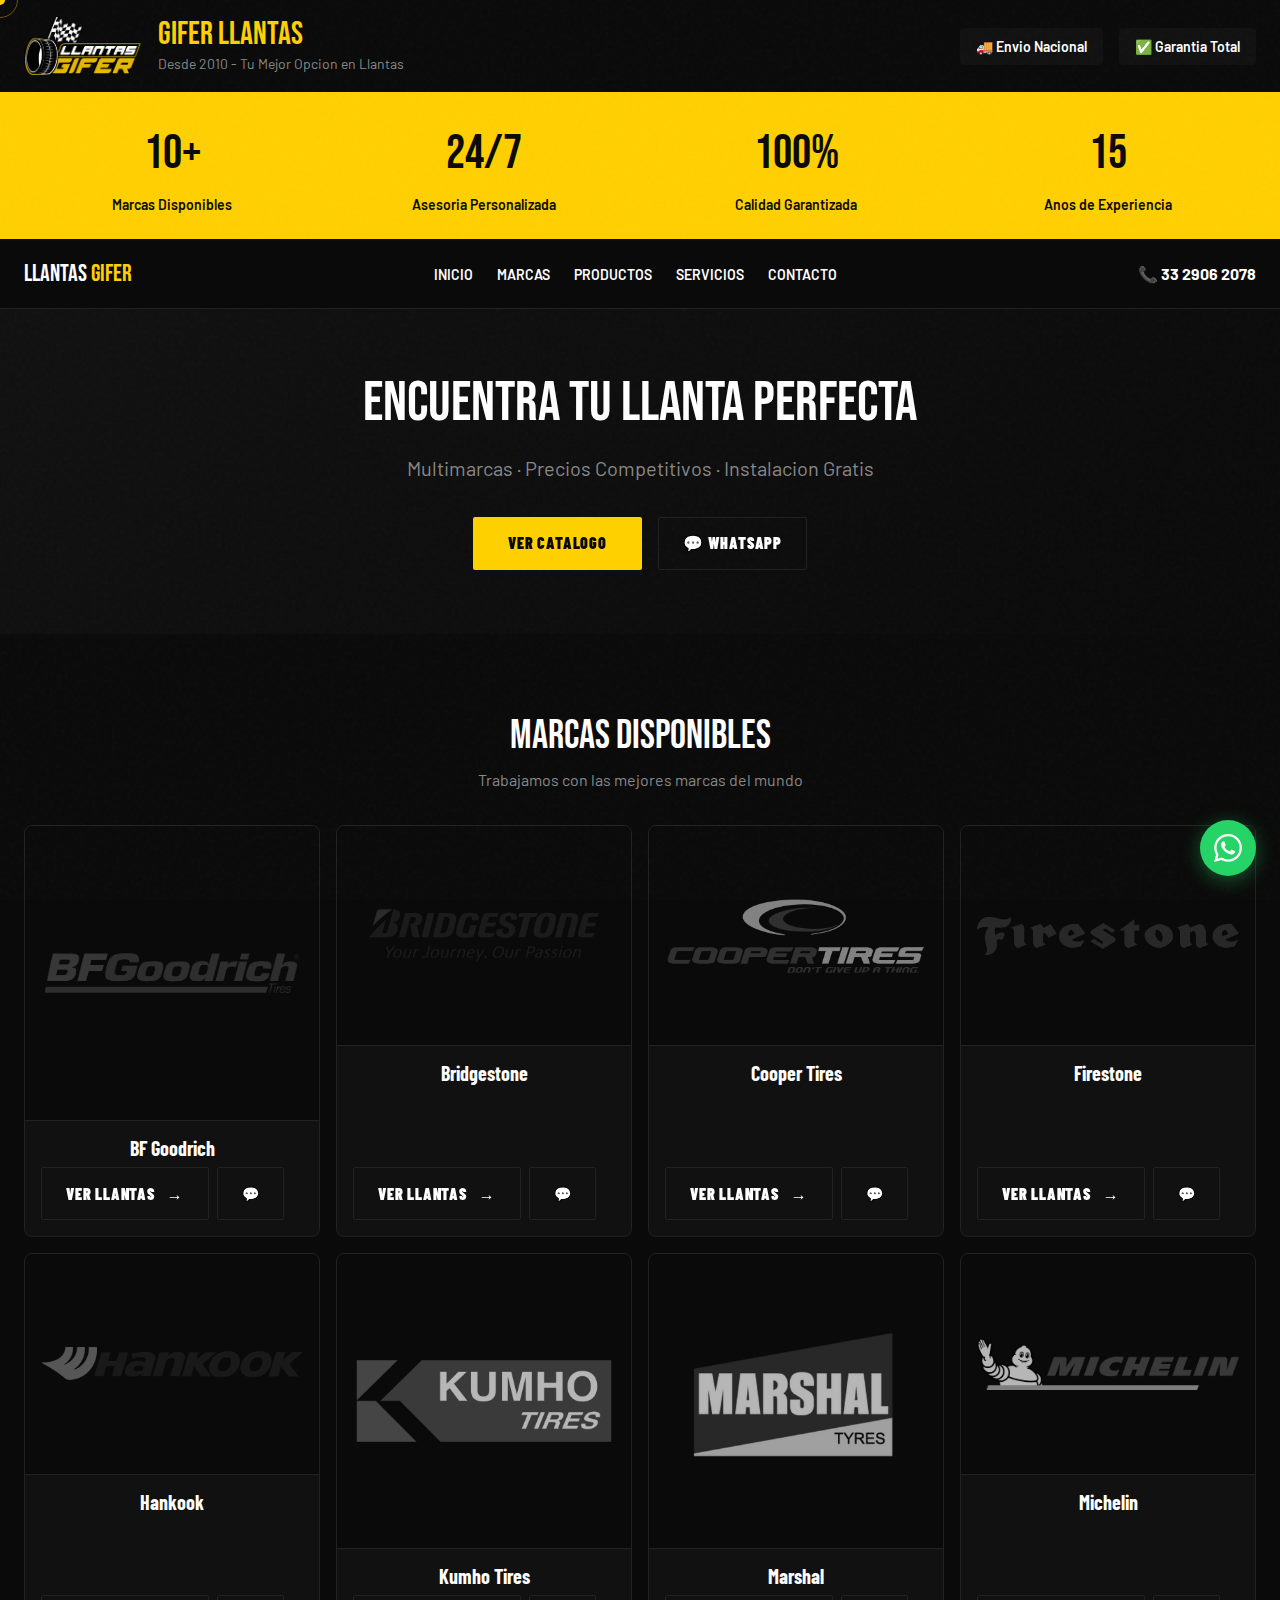
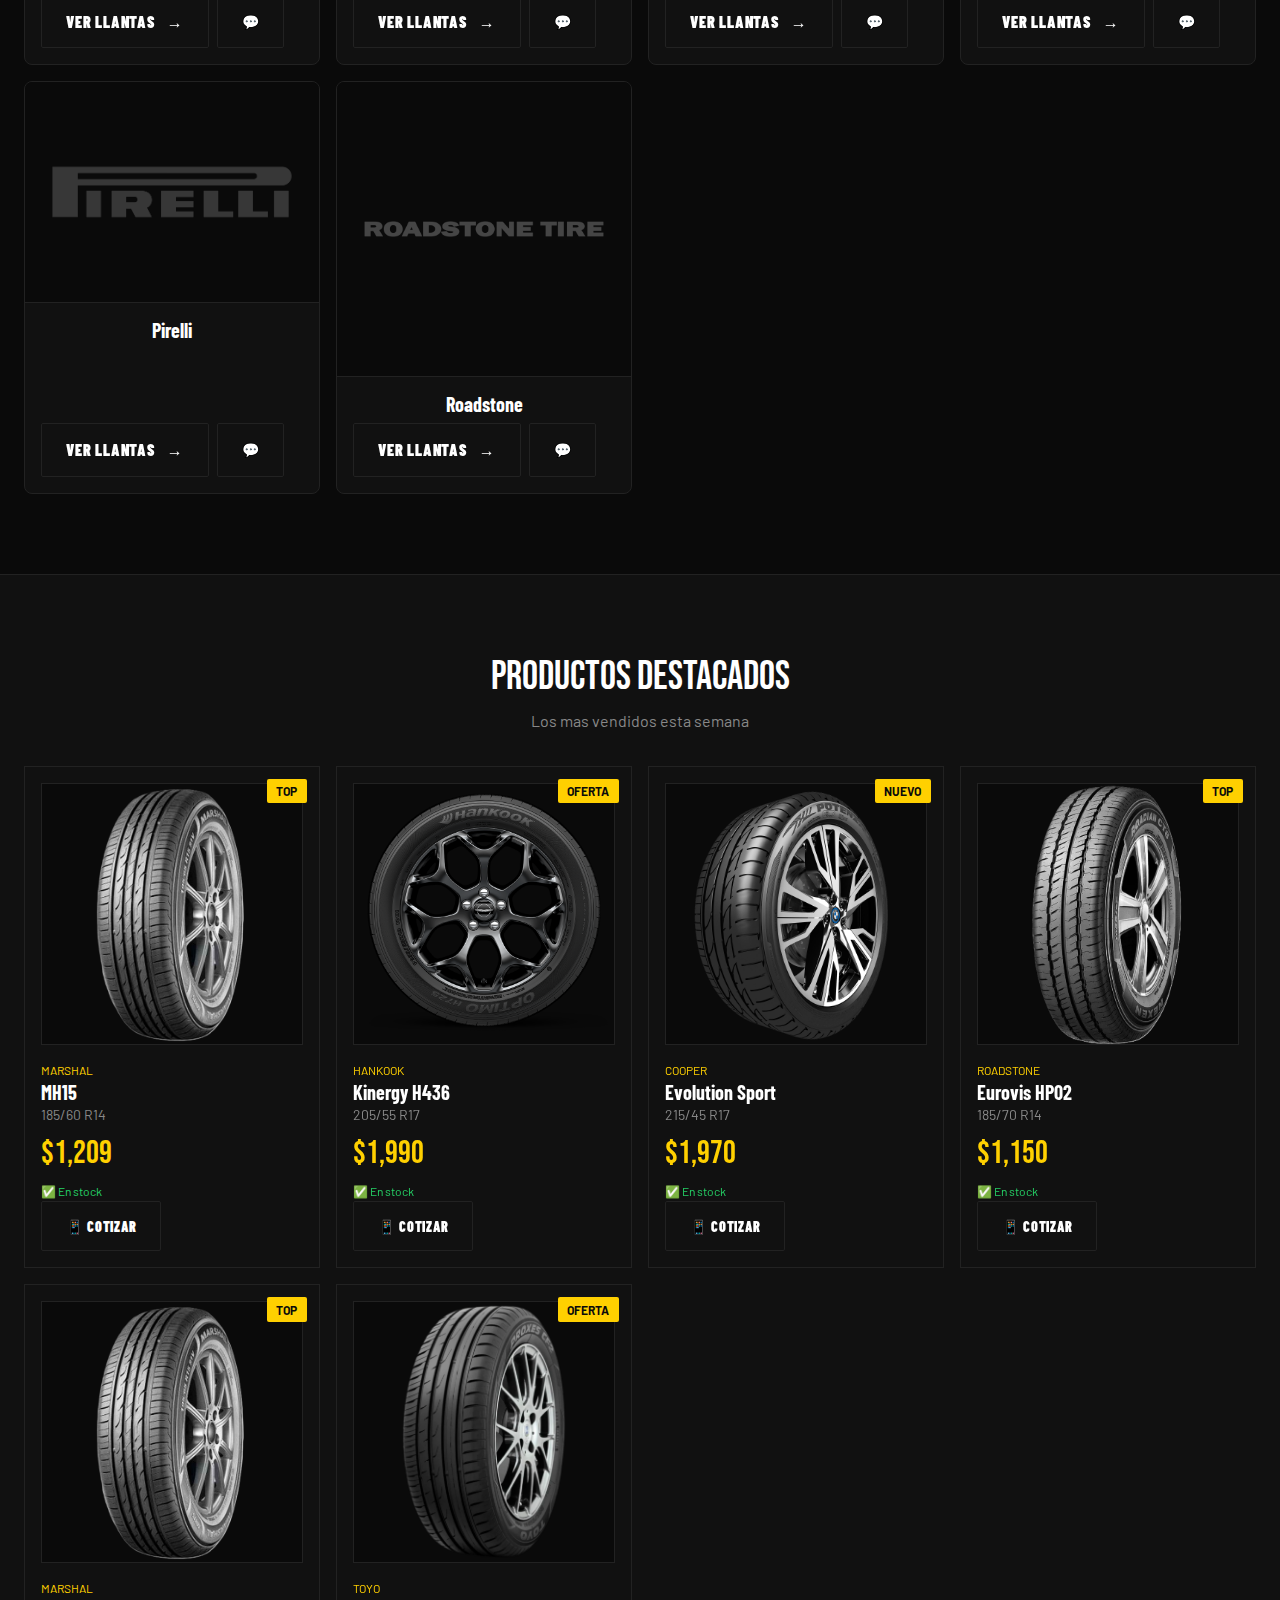
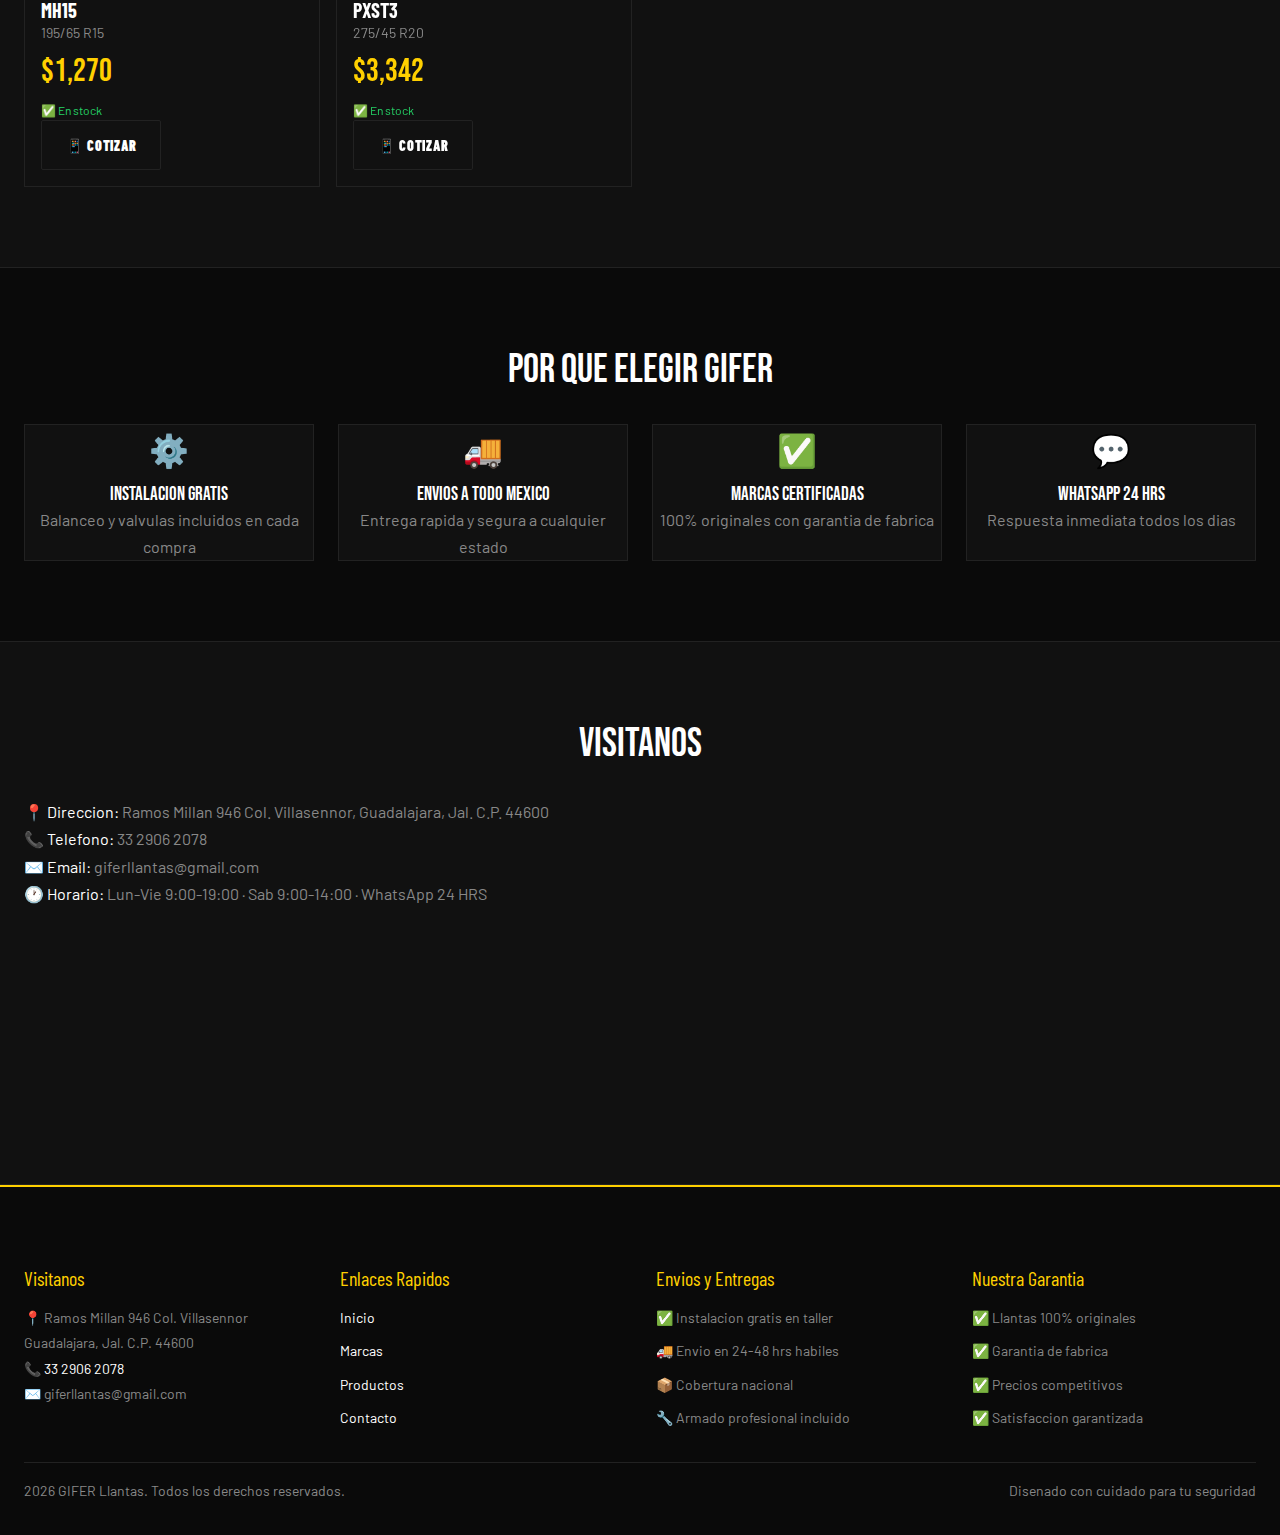
<file: index.html>
<!DOCTYPE html>
<html lang="es-MX">
<head>
  <meta charset="UTF-8">
  <meta name="viewport" content="width=device-width, initial-scale=1.0">
  <meta name="description" content="GIFER Llantas Guadalajara - Multimarcas con instalación GRATIS">
  <title>GIFER Llantas | Guadalajara</title>
  <link rel="icon" type="image/x-icon" href="assets/img/icons/favicon.ico">
  <link rel="stylesheet" href="assets/css/variables.css">
  <link rel="stylesheet" href="assets/css/reset.css">
  <link rel="stylesheet" href="assets/css/main.css">
  <link rel="stylesheet" href="assets/css/components.css">
  <link rel="stylesheet" href="assets/css/pages.css">
  <link rel="stylesheet" href="assets/css/responsive.css">
  <link rel="stylesheet" href="assets/css/animations.css">
</head>
<body>

  <div class="cursor"></div>
  <div class="cursor-ring"></div>

  <header class="site-header">
    <div class="container header-inner">
      <div class="header-brand">
        <img src="assets/img/icons/logo-gifer.png" alt="GIFER Llantas" class="header-logo">
        <div class="header-tagline">
          <h1>GIFER LLANTAS</h1>
          <p>Desde 2010 - Tu Mejor Opcion en Llantas</p>
        </div>
      </div>
      <div class="header-badges">
        <span class="badge-header">🚚 Envio Nacional</span>
        <span class="badge-header">✅ Garantia Total</span>
      </div>
    </div>
  </header>

  <section class="stats-section">
    <div class="container">
      <div class="stats-grid">
        <div class="stat-item">
          <strong class="stat-number">10+</strong>
          <span class="stat-label">Marcas Disponibles</span>
        </div>
        <div class="stat-item">
          <strong class="stat-number">24/7</strong>
          <span class="stat-label">Asesoria Personalizada</span>
        </div>
        <div class="stat-item">
          <strong class="stat-number">100%</strong>
          <span class="stat-label">Calidad Garantizada</span>
        </div>
        <div class="stat-item">
          <strong class="stat-number">15</strong>
          <span class="stat-label">Anos de Experiencia</span>
        </div>
      </div>
    </div>
  </section>

  <nav class="navbar">
    <div class="container nav-container">
      <a href="#" class="nav-logo-link">
        <span class="nav-logo-txt">LLANTAS <em>GIFER</em></span>
      </a>
      <ul class="nav-links">
        <li><a href="#inicio"    class="nav-link">Inicio</a></li>
        <li><a href="#marcas"    class="nav-link">Marcas</a></li>
        <li><a href="#productos" class="nav-link">Productos</a></li>
        <li><a href="#servicios" class="nav-link">Servicios</a></li>
        <li><a href="#contacto"  class="nav-link">Contacto</a></li>
      </ul>
      <a href="tel:+523329062078" class="nav-tel">📞 33 2906 2078</a>
    </div>
  </nav>

  <section class="hero-section" id="inicio">
    <div class="container">
      <div class="hero-content">
        <h2 class="hero-title">Encuentra tu Llanta Perfecta</h2>
        <p class="hero-subtitle">Multimarcas · Precios Competitivos · Instalacion Gratis</p>
        <div class="hero-actions">
          <a href="#productos" class="btn btn--primary"><span>Ver Catalogo</span></a>
          <a href="https://wa.me/523329062078?text=Hola%20GIFER!%20Necesito%20informacion"
             class="btn btn--ghost" target="_blank" rel="noopener"><span>💬 WhatsApp</span></a>
        </div>
      </div>
    </div>
  </section>

  <section class="categoria-section" id="marcas">
    <div class="container">
      <div class="categoria-header">
        <h2 class="categoria-title">Marcas Disponibles</h2>
        <p class="categoria-sub">Trabajamos con las mejores marcas del mundo</p>
      </div>
      <div class="productos-grid" id="marcas-grid">
        <div class="loading-placeholder">Cargando marcas...</div>
      </div>
    </div>
  </section>

  <section class="categoria-section section--dark" id="productos">
    <div class="container">
      <div class="categoria-header">
        <h2 class="categoria-title">Productos Destacados</h2>
        <p class="categoria-sub">Los mas vendidos esta semana</p>
      </div>
      <div class="productos-grid" id="productos-grid">
        <div class="loading-placeholder">Cargando productos...</div>
      </div>
    </div>
  </section>

  <section class="categoria-section" id="servicios">
    <div class="container">
      <div class="categoria-header">
        <h2 class="categoria-title">Por que elegir GIFER</h2>
      </div>
      <div class="servicios-grid">
        <div class="servicio-card">
          <div class="servicio-icon">⚙️</div>
          <h3>Instalacion Gratis</h3>
          <p>Balanceo y valvulas incluidos en cada compra</p>
        </div>
        <div class="servicio-card">
          <div class="servicio-icon">🚚</div>
          <h3>Envios a Todo Mexico</h3>
          <p>Entrega rapida y segura a cualquier estado</p>
        </div>
        <div class="servicio-card">
          <div class="servicio-icon">✅</div>
          <h3>Marcas Certificadas</h3>
          <p>100% originales con garantia de fabrica</p>
        </div>
        <div class="servicio-card">
          <div class="servicio-icon">💬</div>
          <h3>WhatsApp 24 HRS</h3>
          <p>Respuesta inmediata todos los dias</p>
        </div>
      </div>
    </div>
  </section>

  <section class="categoria-section section--dark" id="contacto">
    <div class="container">
      <div class="categoria-header">
        <h2 class="categoria-title">Visitanos</h2>
      </div>
      <div class="contacto-grid">
        <div class="contacto-info">
          <p><strong>📍 Direccion:</strong> Ramos Millan 946 Col. Villasennor, Guadalajara, Jal. C.P. 44600</p>
          <p><strong>📞 Telefono:</strong> <a href="tel:+523329062078">33 2906 2078</a></p>
          <p><strong>✉️ Email:</strong> giferllantas@gmail.com</p>
          <p><strong>🕐 Horario:</strong> Lun-Vie 9:00-19:00 · Sab 9:00-14:00 · WhatsApp 24 HRS</p>
        </div>
        <div class="contacto-mapa">
          <iframe
            src="https://www.google.com/maps/embed?pb=!1m18!1m12!1m3!1d3733.5!2d-103.3!3d20.6!2m3!1f0!2f0!3f0!3m2!1i1024!2i768!4f13.1!3m3!1m2!1s0x0%3A0x0!2zMjDCsDM2JzAwLjAiTiAxMDPCsDE4JzAwLjAiVw!5e0!3m2!1ses!2smx!4v1234567890"
            width="100%" height="300" style="border:0;" allowfullscreen loading="lazy">
          </iframe>
        </div>
      </div>
    </div>
  </section>

  <footer class="site-footer">
    <div class="container">
      <div class="footer-grid">
        <div class="footer-col">
          <h3>Visitanos</h3>
          <p>📍 Ramos Millan 946 Col. Villasennor<br>Guadalajara, Jal. C.P. 44600</p>
          <p>📞 <a href="tel:+523329062078">33 2906 2078</a></p>
          <p>✉️ giferllantas@gmail.com</p>
        </div>
        <div class="footer-col">
          <h3>Enlaces Rapidos</h3>
          <ul>
            <li><a href="#inicio">Inicio</a></li>
            <li><a href="#marcas">Marcas</a></li>
            <li><a href="#productos">Productos</a></li>
            <li><a href="#contacto">Contacto</a></li>
          </ul>
        </div>
        <div class="footer-col">
          <h3>Envios y Entregas</h3>
          <ul>
            <li>✅ Instalacion gratis en taller</li>
            <li>🚚 Envio en 24-48 hrs habiles</li>
            <li>📦 Cobertura nacional</li>
            <li>🔧 Armado profesional incluido</li>
          </ul>
        </div>
        <div class="footer-col">
          <h3>Nuestra Garantia</h3>
          <ul>
            <li>✅ Llantas 100% originales</li>
            <li>✅ Garantia de fabrica</li>
            <li>✅ Precios competitivos</li>
            <li>✅ Satisfaccion garantizada</li>
          </ul>
        </div>
      </div>
      <div class="footer-bottom">
        <p>2026 GIFER Llantas. Todos los derechos reservados.</p>
        <p>Disenado con cuidado para tu seguridad</p>
      </div>
    </div>
  </footer>

  <a href="https://wa.me/523329062078?text=Hola%20GIFER!%20Necesito%20informacion%20sobre%20llantas"
     class="wa-float" target="_blank" rel="noopener noreferrer" aria-label="Contactar por WhatsApp">
    <svg viewBox="0 0 24 24" xmlns="http://www.w3.org/2000/svg">
      <path fill="currentColor" d="M17.472 14.382c-.297-.149-1.758-.867-2.03-.967-.273-.099-.471-.148-.67.15-.197.297-.767.966-.94 1.164-.173.199-.347.223-.644.075-.297-.15-1.255-.463-2.39-1.475-.883-.788-1.48-1.761-1.653-2.059-.173-.297-.018-.458.13-.606.134-.133.298-.347.446-.52.149-.174.198-.298.298-.497.099-.198.05-.371-.025-.52-.075-.149-.669-1.612-.916-2.207-.242-.579-.487-.5-.669-.51-.173-.008-.371-.01-.57-.01-.198 0-.52.074-.792.372-.272.297-1.04 1.016-1.04 2.479 0 1.462 1.065 2.875 1.213 3.074.149.198 2.096 3.2 5.077 4.487.709.306 1.262.489 1.694.625.712.227 1.36.195 1.871.118.571-.085 1.758-.719 2.006-1.413.248-.694.248-1.289.173-1.413-.074-.124-.272-.198-.57-.347m-5.421 7.403h-.004a9.87 9.87 0 01-5.031-1.378l-.361-.214-3.741.982.998-3.648-.235-.374a9.86 9.86 0 01-1.51-5.26c.001-5.45 4.436-9.884 9.888-9.884 2.64 0 5.122 1.03 6.988 2.898a9.825 9.825 0 012.893 6.994c-.003 5.45-4.437 9.884-9.885 9.884m8.413-18.297A11.815 11.815 0 0012.05 0C5.495 0 .16 5.335.157 11.892c0 2.096.547 4.142 1.588 5.945L.057 24l6.305-1.654a11.882 11.882 0 005.683 1.448h.005c6.554 0 11.89-5.335 11.893-11.893a11.821 11.821 0 00-3.48-8.413Z"/>
    </svg>
  </a>

  <script>
    var WA = '523329062078';

    var MARCAS = [
      { id: "michelin",    nombre: "Michelin",    img: "assets/img/marcas/michelline.png",  tier: "PREMIUM" },
      { id: "bridgestone", nombre: "Bridgestone", img: "assets/img/marcas/bridgestone.png", tier: "PREMIUM" },
      { id: "pirelli",     nombre: "Pirelli",     img: "assets/img/marcas/pirelli.png",     tier: "PREMIUM" },
      { id: "hankook",     nombre: "Hankook",     img: "assets/img/marcas/hankook.png",     tier: "MID"     },
      { id: "firestone",   nombre: "Firestone",   img: "assets/img/marcas/firestone.png",   tier: "MID"     },
      { id: "marshall",    nombre: "Marshal",     img: "assets/img/marcas/marshal.png",     tier: "VALOR"   },
      { id: "cooper",      nombre: "Cooper",      img: "assets/img/marcas/coopertires.png", tier: "MID"     },
      { id: "roadstone",   nombre: "Roadstone",   img: "assets/img/marcas/roadstone.png",   tier: "VALOR"   },
      { id: "kumho",       nombre: "Kumho",       img: "assets/img/marcas/kumhotires.png",  tier: "MID"     },
      { id: "bf",          nombre: "BF Goodrich", img: "assets/img/marcas/bf.png",          tier: "PREMIUM" }
    ];

    var PRODUCTOS = [
      { id: "p1", marca: "Marshal",   modelo: "MH15",           medida: "185/60 R14", precio: 1209, stock: true, img: "assets/img/productos/marshal.png",   badge: "TOP"    },
      { id: "p2", marca: "Hankook",   modelo: "Kinergy H436",   medida: "205/55 R17", precio: 1990, stock: true, img: "assets/img/productos/hankook.png",   badge: "OFERTA" },
      { id: "p3", marca: "Cooper",    modelo: "Evolution Sport", medida: "215/45 R17", precio: 1970, stock: true, img: "assets/img/productos/cooper.png",    badge: "NUEVO"  },
      { id: "p4", marca: "Roadstone", modelo: "Eurovis HP02",   medida: "185/70 R14", precio: 1150, stock: true, img: "assets/img/productos/roadstone.png", badge: "TOP"    },
      { id: "p5", marca: "Marshal",   modelo: "MH15",           medida: "195/65 R15", precio: 1270, stock: true, img: "assets/img/productos/marshal.png",   badge: "TOP"    },
      { id: "p6", marca: "Toyo",      modelo: "PXST3",          medida: "275/45 R20", precio: 3342, stock: true, img: "assets/img/productos/toyo.png",      badge: "OFERTA" }
    ];

    function renderMarcas() {
      var grid = document.getElementById('marcas-grid');
      if (!grid) return;
      var html = '';
      for (var i = 0; i < MARCAS.length; i++) {
        var m = MARCAS[i];
        html += '<div class="producto-card">'
          + '<div class="producto-imagen">'
          + '<img src="' + m.img + '" alt="' + m.nombre + '" loading="lazy" onerror="this.style.display=\'none\'">'
          + '</div>'
          + '<div class="producto-info">'
          + '<span class="producto-marca">' + m.nombre + '</span>'
          + '<p class="producto-stock disponible">' + m.tier + '</p>'
          + '<a href="https://wa.me/' + WA + '?text=Hola%20GIFER!%20Me%20interesa%20' + encodeURIComponent(m.nombre) + '" class="btn btn--wa" target="_blank" rel="noopener">📱 Cotizar</a>'
          + '</div>'
          + '</div>';
      }
      grid.innerHTML = html;
    }

    function renderProductos() {
      var grid = document.getElementById('productos-grid');
      if (!grid) return;
      var html = '';
      for (var i = 0; i < PRODUCTOS.length; i++) {
        var p = PRODUCTOS[i];
        html += '<div class="producto-card">'
          + '<div class="producto-imagen">'
          + '<img src="' + p.img + '" alt="' + p.marca + ' ' + p.modelo + '" loading="lazy" onerror="this.style.display=\'none\'">'
          + '<span class="producto-etiqueta">' + p.badge + '</span>'
          + '</div>'
          + '<div class="producto-info">'
          + '<span class="producto-marca">' + p.marca + '</span>'
          + '<h3 class="producto-modelo">' + p.modelo + '</h3>'
          + '<p class="producto-medida">' + p.medida + '</p>'
          + '<p class="producto-precio">$' + p.precio.toLocaleString('es-MX') + '</p>'
          + '<p class="producto-stock disponible">✅ En stock</p>'
          + '<a href="https://wa.me/' + WA + '?text=Hola%20GIFER!%20Me%20interesa%20' + encodeURIComponent(p.marca + ' ' + p.modelo) + '" class="btn btn--wa" target="_blank" rel="noopener">📱 Cotizar</a>'
          + '</div>'
          + '</div>';
      }
      grid.innerHTML = html;
    }

    document.addEventListener('DOMContentLoaded', function() {
      renderMarcas();
      renderProductos();
    });
  </script>

  <script src="assets/js/nav.js"></script>
  <script src="assets/js/animations.js"></script>
  <script src="assets/js/carrito.js"></script>
  <script src="assets/js/main.js"></script>

</body>
</html>
</file>
<file: assets/css/variables.css>
/* ============================================================
   variables.css — Design Tokens
   Llantas Gifer | OSTP: Fernando Guzmán
   ============================================================ */

:root {
  /* Colores */
  --color-black: #0a0a0a;
  --color-dark: #111111;
  --color-white: #ffffff;
  --color-yellow: #ffd000;
  --color-green: #25D366;
  --color-gray: #888888;
  --color-border: #222222;
  --color-border-light: #333333;
  --color-error: #ff4444;

  /* Tipografía */
  --font-display: 'Bebas Neue', sans-serif;
  --font-body: 'Barlow', sans-serif;
  --font-condensed: 'Barlow Condensed', sans-serif;

  /* Tamaños de fuente */
  --font-size-xxs: 0.625rem;
  --font-size-xs: 0.75rem;
  --font-size-sm: 0.875rem;
  --font-size-base: 1rem;
  --font-size-lg: 1.25rem;
  --font-size-xl: 2rem;
  --font-size-2xl: 3rem;
  --font-size-hero: 3.5rem;
  --font-size-section: 2.5rem;

  /* Espaciado */
  --space-1: 0.25rem;
  --space-2: 0.5rem;
  --space-3: 0.75rem;
  --space-4: 1rem;
  --space-6: 1.5rem;
  --space-8: 2rem;
  --space-12: 3rem;
  --space-16: 4rem;
  --space-section: 5rem;

  /* Layout */
  --padding-x: 1.5rem;
  --max-width: 1280px;
  --max-width-text: 60ch;
  --nav-height: 70px;

  /* Line-height */
  --line-height-tight: 1.1;
  --line-height-normal: 1.5;
  --line-height-relaxed: 1.7;

  /* Transiciones */
  --ease-fast: 0.15s;
  --ease-normal: 0.3s;
  --ease-reveal: 0.6s;

  /* Border radius */
  --radius-sm: 2px;
  --radius-md: 4px;
  --radius-lg: 8px;
  --radius-full: 9999px;

  /* Z-index */
  --z-base: 0;
  --z-above: 10;
  --z-modal: 100;
  --z-overlay: 1000;
  --z-cursor: 9999;
  --z-cursor-dot: 10000;
  --z-float: 999;

  /* Sombras */
  --shadow-sm: 0 2px 8px rgba(0,0,0,0.3);
  --shadow-md: 0 4px 16px rgba(0,0,0,0.4);
  --shadow-wa: 0 4px 20px rgba(37, 211, 102, 0.4);
  --shadow-wa-hover: 0 8px 30px rgba(37, 211, 102, 0.6);
}
</file>
<file: assets/css/components.css>
/* ============================================================
   components.css — Componentes UI
   Llantas Gifer | OSTP: Fernando Guzmán
   ============================================================ */

/* ── NAVBAR ───────────────────────────────────────────────── */
.navbar {
  position: sticky;
  top: 0;
  z-index: var(--z-modal);
  background: var(--color-black);
  border-bottom: 1px solid var(--color-border);
  height: var(--nav-height);
  display: flex;
  align-items: center;
}

.nav-container {
  display: flex;
  justify-content: space-between;
  align-items: center;
  width: 100%;
}

.nav-logo-link {
  display: flex;
  align-items: center;
  gap: var(--space-3);
}

.nav-logo {
  height: 40px;
  width: auto;
}

.nav-logo-txt {
  font-family: var(--font-display);
  font-size: 1.5rem;
  color: var(--color-white);
}

.nav-logo-txt em {
  color: var(--color-yellow);
  font-style: normal;
}

.nav-links {
  display: flex;
  gap: var(--space-6);
}

.nav-link {
  font-size: var(--font-size-sm);
  text-transform: uppercase;
  font-weight: 600;
  transition: color var(--ease-fast);
}

.nav-link:hover {
  color: var(--color-yellow);
}

.nav-right {
  display: flex;
  align-items: center;
  gap: var(--space-4);
}

.nav-tel {
  font-weight: 700;
  color: var(--color-white);
  white-space: nowrap;
}

.nav-burger {
  display: none;
  flex-direction: column;
  gap: 4px;
}

.nav-burger span {
  width: 25px;
  height: 2px;
  background: var(--color-white);
  transition: transform var(--ease-normal);
}

.nav-mobile {
  position: fixed;
  top: var(--nav-height);
  left: 0;
  width: 100%;
  background: var(--color-dark);
  padding: var(--space-4);
  transform: translateY(-100%);
  transition: transform var(--ease-normal);
  z-index: 99;
}

.nav-mobile.active {
  transform: translateY(0);
}

.nav-mobile ul {
  display: flex;
  flex-direction: column;
  gap: var(--space-4);
}

.nav-mobile-wa {
  display: block;
  background: var(--color-green);
  color: #fff;
  padding: 0.75rem;
  text-align: center;
  border-radius: var(--radius-md);
  margin-top: var(--space-4);
  font-weight: 700;
}

/* ── HERO ─────────────────────────────────────────────────── */
.hero {
  min-height: 80vh;
  display: flex;
  align-items: center;
  position: relative;
  overflow: hidden;
}

.hero-inner {
  position: relative;
  z-index: var(--z-above);
  text-align: center;
  max-width: 800px;
  margin: 0 auto;
}

.hero-chip {
  display: inline-flex;
  align-items: center;
  gap: var(--space-2);
  background: rgba(255, 208, 0, 0.1);
  padding: 0.25rem 0.75rem;
  border-radius: var(--radius-md);
  font-size: var(--font-size-xs);
  color: var(--color-yellow);
  margin-bottom: var(--space-4);
}

.hero-chip-dot {
  width: 6px;
  height: 6px;
  background: var(--color-yellow);
  border-radius: 50%;
  animation: blink 1.5s ease-in-out infinite;
}

.hero-title {
  font-family: var(--font-display);
  font-size: clamp(2.5rem, 5vw, 4.5rem);
  line-height: var(--line-height-tight);
  margin-bottom: var(--space-4);
}

.hero-sub {
  color: var(--color-gray);
  font-size: var(--font-size-lg);
  margin-bottom: var(--space-8);
}

/* ── BUSCADOR ─────────────────────────────────────────────── */
.buscador-wrap {
  background: var(--color-dark);
  border: 1px solid var(--color-border);
  padding: var(--space-4);
  border-radius: var(--radius-lg);
  margin-bottom: var(--space-6);
}

.buscador-label {
  font-size: var(--font-size-sm);
  color: var(--color-gray);
  margin-bottom: var(--space-3);
  text-align: left;
}

.buscador-row {
  display: grid;
  grid-template-columns: 1fr auto 1fr auto 1fr auto;
  gap: var(--space-2);
  align-items: end;
}

.buscador-select {
  background: var(--color-black);
  border: 1px solid var(--color-border);
  color: var(--color-white);
  padding: 0.75rem;
  border-radius: var(--radius-md);
  cursor: pointer;
}

.buscador-select:focus {
  outline: 2px solid var(--color-yellow);
  border-color: var(--color-yellow);
}

.buscador-sep {
  color: var(--color-gray);
  font-weight: 700;
  align-self: center;
}

.hero-stats {
  display: flex;
  justify-content: center;
  gap: var(--space-6);
  flex-wrap: wrap;
  margin-top: var(--space-6);
}

.hero-stat {
  text-align: center;
}

.hero-stat-sep {
  color: var(--color-border);
}

/* ── MARCAS GRID ──────────────────────────────────────────── */
.marcas-grid {
  display: grid;
  grid-template-columns: repeat(5, 1fr);
  gap: var(--space-4);
  margin-top: var(--space-8);
}

.marca-card {
  background: var(--color-dark);
  border: 1px solid var(--color-border);
  border-radius: var(--radius-lg);
  overflow: hidden;
  transition: all var(--ease-normal);
  display: flex;
  flex-direction: column;
}

.marca-card:hover {
  border-color: var(--color-yellow);
  transform: translateY(-4px);
  box-shadow: 0 8px 24px rgba(255, 208, 0, 0.15);
}

.marca-card-img {
  aspect-ratio: 4/3;
  display: flex;
  align-items: center;
  justify-content: center;
  background: var(--color-black);
  padding: var(--space-4);
  border-bottom: 1px solid var(--color-border);
}

.marca-card-img img {
  max-width: 100%;
  max-height: 100%;
  object-fit: contain;
  filter: grayscale(100%);
  opacity: 0.7;
  transition: all var(--ease-normal);
}

.marca-card:hover .marca-card-img img {
  filter: grayscale(0);
  opacity: 1;
  transform: scale(1.05);
}

.marca-fallback {
  font-family: var(--font-display);
  font-size: var(--font-size-xl);
  color: var(--color-yellow);
  text-align: center;
}

.marca-card-body {
  padding: var(--space-4);
  text-align: center;
  flex-grow: 1;
  display: flex;
  flex-direction: column;
  gap: var(--space-2);
}

.marca-card-nombre {
  font-family: var(--font-condensed);
  font-weight: 700;
  font-size: var(--font-size-lg);
  margin: 0;
  color: var(--color-white);
}

.marca-card-tier {
  font-size: var(--font-size-xs);
  color: var(--color-yellow);
  text-transform: uppercase;
  font-weight: 600;
}

.marca-card-actions {
  display: flex;
  gap: var(--space-2);
  margin-top: auto;
}

/* ── PRODUCTOS ────────────────────────────────────────────── */
.producto-card {
  background: var(--color-dark);
  border: 1px solid var(--color-border);
  padding: var(--space-4);
  position: relative;
  transition: border-color var(--ease-normal);
  display: flex;
  flex-direction: column;
  gap: var(--space-3);
}

.producto-card:hover {
  border-color: var(--color-yellow);
}

.producto-etiqueta {
  position: absolute;
  top: var(--space-3);
  right: var(--space-3);
  font-size: var(--font-size-xs);
  font-weight: 700;
  background: var(--color-yellow);
  color: var(--color-black);
  padding: 0.2rem 0.6rem;
  border-radius: var(--radius-sm);
}

.producto-imagen {
  aspect-ratio: 1/1;
  background: var(--color-black);
  display: flex;
  align-items: center;
  justify-content: center;
  overflow: hidden;
  border: 1px solid var(--color-border);
}

.producto-imagen img {
  width: 100%;
  height: 100%;
  object-fit: contain;
  transition: transform var(--ease-normal);
}

.producto-card:hover .producto-imagen img {
  transform: scale(1.05);
}

.producto-marca {
  font-size: var(--font-size-xs);
  color: var(--color-yellow);
  text-transform: uppercase;
}

.producto-modelo {
  font-family: var(--font-condensed);
  font-weight: 700;
  font-size: var(--font-size-lg);
  margin: 0;
  line-height: var(--line-height-tight);
}

.producto-medida {
  font-size: var(--font-size-sm);
  color: var(--color-gray);
  margin: 0;
}

.producto-precio {
  font-family: var(--font-display);
  font-size: var(--font-size-xl);
  color: var(--color-yellow);
  margin: 0;
}

.producto-stock {
  font-size: var(--font-size-xs);
  margin: 0;
}

.producto-stock.disponible {
  color: var(--color-green);
}

.producto-stock.agotado {
  color: var(--color-error);
}

/* ── SERVICIOS ────────────────────────────────────────────── */
.servicio-card {
  background: var(--color-dark);
  border: 1px solid var(--color-border);
  padding: var(--space-5);
  text-align: center;
  transition: border-color var(--ease-normal);
}

.servicio-card:hover {
  border-color: var(--color-yellow);
}

.servicio-icon {
  font-size: 2rem;
  margin-bottom: var(--space-3);
}

.servicio-nombre {
  font-family: var(--font-condensed);
  font-weight: 700;
  font-size: var(--font-size-lg);
  margin: 0 0 var(--space-2) 0;
}

.servicio-desc {
  font-size: var(--font-size-sm);
  color: var(--color-gray);
  margin: 0;
}

/* ── FOOTER ───────────────────────────────────────────────── */
.footer {
  background: var(--color-black);
  padding-top: var(--space-section);
}

.footer-garantias {
  display: grid;
  grid-template-columns: repeat(4, 1fr);
  gap: var(--space-4);
  padding: var(--space-4) 0;
  border-top: 1px solid var(--color-border);
  border-bottom: 1px solid var(--color-border);
  margin-bottom: var(--space-8);
}

.fg-item {
  display: flex;
  gap: var(--space-3);
  font-size: var(--font-size-sm);
}

.fg-icon {
  font-size: 1.5rem;
}

.fg-item strong {
  display: block;
  color: var(--color-yellow);
}

.fg-item span {
  color: var(--color-gray);
}

.footer-body {
  display: grid;
  grid-template-columns: 2fr 1fr 1fr 1.5fr;
  gap: var(--space-8);
  padding-bottom: var(--space-8);
}

.footer-logo {
  max-height: 40px;
  margin-bottom: var(--space-4);
}

.footer-tagline {
  color: var(--color-gray);
  font-size: var(--font-size-sm);
}

.footer-social {
  display: flex;
  gap: var(--space-4);
  margin-top: var(--space-4);
}

.footer-social a {
  color: var(--color-white);
  font-size: 1.2rem;
  transition: color var(--ease-normal);
}

.footer-social a:hover {
  color: var(--color-yellow);
}

.footer-col-title {
  font-family: var(--font-condensed);
  font-weight: 700;
  color: var(--color-yellow);
  margin-bottom: var(--space-4);
  text-transform: uppercase;
}

.footer-col ul {
  display: flex;
  flex-direction: column;
  gap: var(--space-2);
}

.footer-col a {
  color: var(--color-gray);
  font-size: var(--font-size-sm);
  transition: color var(--ease-fast);
}

.footer-col a:hover {
  color: var(--color-yellow);
}

.footer-contact li {
  display: flex;
  gap: var(--space-2);
  color: var(--color-gray);
  font-size: var(--font-size-sm);
  margin-bottom: var(--space-3);
}

.footer-contact a {
  color: var(--color-white);
}

.footer-wa-btn {
  display: inline-block;
  background: var(--color-green);
  color: #fff;
  padding: 0.75rem 1.5rem;
  border-radius: var(--radius-md);
  font-weight: 700;
  margin-top: var(--space-4);
  transition: background var(--ease-normal);
}

.footer-wa-btn:hover {
  background: #1ebc57;
}

.footer-bottom {
  display: flex;
  justify-content: space-between;
  padding: var(--space-4) 0;
  border-top: 1px solid var(--color-border);
  font-size: var(--font-size-xs);
  color: var(--color-gray);
}

.footer-bottom-badges {
  display: flex;
  gap: var(--space-3);
}

.fbadge {
  padding: 0.25rem 0.75rem;
  background: var(--color-dark);
  border: 1px solid var(--color-border);
  border-radius: var(--radius-sm);
}

.fbadge.gold {
  border-color: var(--color-yellow);
  color: var(--color-yellow);
}

/* ── RESPONSIVE COMPONENTS ────────────────────────────────── */
@media (max-width: 1024px) {
  .marcas-grid {
    grid-template-columns: repeat(4, 1fr);
  }
  .footer-body {
    grid-template-columns: repeat(2, 1fr);
  }
}

@media (max-width: 768px) {
  .nav-links {
    display: none;
  }
  .nav-burger {
    display: flex;
  }
  .footer-garantias {
    grid-template-columns: repeat(2, 1fr);
  }
  .footer-body {
    grid-template-columns: 1fr;
    text-align: center;
  }
  .footer-contact li {
    justify-content: center;
  }
  .footer-bottom {
    flex-direction: column;
    gap: var(--space-4);
    text-align: center;
  }
  .buscador-row {
    grid-template-columns: 1fr;
  }
  .buscador-sep {
    display: none;
  }
  .hero-stats {
    flex-direction: column;
    gap: var(--space-2);
  }
  .hero-stat-sep {
    display: none;
  }
  .grid-5, .grid-4, .grid-3, .grid-2 {
    grid-template-columns: 1fr;
  }
  .marca-card-actions {
    flex-direction: column;
  }
  .marca-card-actions .btn {
    width: 100%;
  }
}

@media (max-width: 480px) {
  .hero-title {
    font-size: 2.5rem;
  }
  .section-title {
    font-size: 2rem;
  }
}
</file>
<file: assets/css/pages.css>
/* ============================================================
   pages.css — Estilos por Página
   Llantas Gifer | OSTP: Fernando Guzmán
   ============================================================ */

/* ── PAGE HEADER ──────────────────────────────────────────── */
.page-header {
  padding: calc(var(--nav-height) + var(--space-8)) 0 var(--space-8);
  background: var(--color-dark);
  border-bottom: 1px solid var(--color-border);
  text-align: center;
}

.breadcrumb {
  display: flex;
  justify-content: center;
  gap: var(--space-2);
  font-size: var(--font-size-sm);
  color: var(--color-gray);
  margin-bottom: var(--space-4);
}

.breadcrumb a {
  color: var(--color-yellow);
}

.page-title {
  font-family: var(--font-display);
  font-size: var(--font-size-hero);
  margin: 0;
}

.page-sub {
  color: var(--color-gray);
  max-width: var(--max-width-text);
  margin: var(--space-2) auto 0;
}

/* ── BLOG ─────────────────────────────────────────────────── */
.blog-grid {
  display: grid;
  grid-template-columns: repeat(3, 1fr);
  gap: var(--space-4);
}

.blog-card {
  background: var(--color-dark);
  border: 1px solid var(--color-border);
  border-radius: var(--radius-lg);
  overflow: hidden;
}

.blog-card-img {
  aspect-ratio: 16/9;
  display: flex;
  align-items: center;
  justify-content: center;
  background: #1a1a1a;
  font-size: 3rem;
}

.blog-card-body {
  padding: var(--space-4);
  display: flex;
  flex-direction: column;
  gap: var(--space-3);
}

.blog-card-tag {
  font-size: var(--font-size-xxs);
  text-transform: uppercase;
  color: var(--color-yellow);
}

.blog-card-body h3 {
  font-family: var(--font-condensed);
  font-weight: 700;
  margin: 0;
}

.blog-card-body p {
  color: var(--color-gray);
  font-size: var(--font-size-sm);
  flex-grow: 1;
}

/* ── CONTACTO ─────────────────────────────────────────────── */
.contacto-grid {
  display: grid;
  grid-template-columns: 1fr 1fr;
  gap: var(--space-8);
}

.ci-card {
  display: flex;
  gap: var(--space-4);
  padding: var(--space-4);
  background: var(--color-dark);
  border: 1px solid var(--color-border);
  border-radius: var(--radius-lg);
  margin-bottom: var(--space-3);
}

.ci-icon {
  font-size: 1.5rem;
}

.ci-card h3 {
  font-family: var(--font-condensed);
  font-weight: 700;
  margin: 0 0 var(--space-1);
}

.contact-link {
  color: var(--color-yellow);
  font-weight: 700;
  display: block;
  margin: var(--space-1) 0;
}

.contact-hours {
  font-size: var(--font-size-xs);
  color: var(--color-gray);
}

.wa-rapidos {
  margin-top: var(--space-6);
  padding: var(--space-4);
  background: var(--color-dark);
  border: 1px solid var(--color-border);
  border-radius: var(--radius-lg);
}

.wa-rapidos-title {
  font-size: var(--font-size-sm);
  color: var(--color-gray);
  margin: 0 0 var(--space-3);
}

.wa-quick-btn {
  display: block;
  padding: 0.5rem 1rem;
  background: var(--color-black);
  border: 1px solid var(--color-border);
  border-radius: var(--radius-md);
  color: var(--color-white);
  font-size: var(--font-size-sm);
  margin-bottom: var(--space-2);
  transition: all var(--ease-normal);
}

.wa-quick-btn:hover {
  background: var(--color-green);
  border-color: var(--color-green);
}

.contacto-mapa {
  position: sticky;
  top: calc(var(--nav-height) + var(--space-4));
}

.mapa-header {
  text-align: center;
  margin-bottom: var(--space-4);
}

.mapa-actions {
  display: flex;
  gap: var(--space-2);
  margin-top: var(--space-3);
}

.mapa-btn {
  flex: 1;
  padding: 0.5rem;
  background: var(--color-dark);
  border: 1px solid var(--color-border);
  border-radius: var(--radius-md);
  color: var(--color-white);
  text-align: center;
  font-size: var(--font-size-sm);
}

.mapa-btn.wa {
  background: var(--color-green);
  border-color: var(--color-green);
}

/* ── MARCAS PAGE ──────────────────────────────────────────── */
.marcas-tier-header {
  display: flex;
  align-items: center;
  gap: var(--space-3);
  margin-bottom: var(--space-4);
}

.tier-badge {
  padding: 0.25rem 0.75rem;
  font-size: var(--font-size-xs);
  font-weight: 700;
  border-radius: var(--radius-md);
  text-transform: uppercase;
  background: rgba(255, 208, 0, 0.15);
  border: 1px solid rgba(255, 208, 0, 0.3);
  color: var(--color-yellow);
}

/* ── NOSOTROS ─────────────────────────────────────────────── */
.nos-chip {
  display: inline-block;
  padding: 0.25rem 0.75rem;
  background: rgba(255, 208, 0, 0.15);
  border: 1px solid rgba(255, 208, 0, 0.3);
  border-radius: var(--radius-md);
  font-size: var(--font-size-xs);
  font-weight: 700;
  color: var(--color-yellow);
  text-transform: uppercase;
  margin-bottom: var(--space-3);
}

.nosotros-stats {
  display: grid;
  grid-template-columns: repeat(2, 1fr);
  gap: var(--space-4);
  padding: var(--space-4);
  background: var(--color-dark);
  border: 1px solid var(--color-border);
  border-radius: var(--radius-lg);
}

.ns-stat {
  text-align: center;
}

.ns-stat strong {
  display: block;
  font-family: var(--font-display);
  font-size: var(--font-size-2xl);
  color: var(--color-yellow);
  line-height: 1;
}

.ns-stat .stat-label {
  display: block;
  font-size: var(--font-size-xs);
  color: var(--color-gray);
  text-transform: uppercase;
  margin-top: var(--space-1);
}

.taller-grid {
  display: grid;
  grid-template-columns: repeat(5, 1fr);
  gap: var(--space-2);
}

.taller-img {
  aspect-ratio: 4/3;
  background: var(--color-black);
  border: 1px solid var(--color-border);
  border-radius: var(--radius-md);
  overflow: hidden;
}

.taller-img img {
  width: 100%;
  height: 100%;
  object-fit: cover;
}

/* ════════════════════════════════════════════════════════════════
   ESTILOS TIPO HOGARCONFORT
   ════════════════════════════════════════════════════════════════ */

/* Header */
.site-header {
  background: var(--color-black);
  border-bottom: 2px solid var(--color-yellow);
  padding: var(--space-4) 0;
}

.header-inner {
  display: flex;
  justify-content: space-between;
  align-items: center;
  flex-wrap: wrap;
  gap: var(--space-4);
}

.header-brand {
  display: flex;
  align-items: center;
  gap: var(--space-4);
}

.header-logo {
  height: 60px;
  width: auto;
}

.header-tagline h1 {
  font-family: var(--font-display);
  font-size: var(--font-size-xl);
  color: var(--color-yellow);
  margin: 0;
}

.header-tagline p {
  color: var(--color-gray);
  font-size: var(--font-size-sm);
  margin: 0;
}

.header-badges {
  display: flex;
  gap: var(--space-4);
  flex-wrap: wrap;
}

.badge-header {
  background: var(--color-dark);
  padding: var(--space-2) var(--space-4);
  border-radius: var(--radius-md);
  font-size: var(--font-size-sm);
  font-weight: 600;
}

/* Stats Section */
.stats-section {
  background: var(--color-yellow);
  padding: var(--space-6) 0;
}

.stats-grid {
  display: grid;
  grid-template-columns: repeat(4, 1fr);
  gap: var(--space-4);
  text-align: center;
}

.stat-item {
  display: flex;
  flex-direction: column;
  gap: var(--space-1);
}

.stat-number {
  font-family: var(--font-display);
  font-size: var(--font-size-2xl);
  color: var(--color-black);
}

.stat-label {
  font-size: var(--font-size-sm);
  color: var(--color-black);
  font-weight: 600;
}

/* Hero Section */
.hero-section {
  background: linear-gradient(135deg, var(--color-dark) 0%, var(--color-black) 100%);
  padding: var(--space-16) 0;
  text-align: center;
}

.hero-title {
  font-family: var(--font-display);
  font-size: var(--font-size-hero);
  color: var(--color-white);
  margin: 0 0 var(--space-4);
}

.hero-subtitle {
  color: var(--color-gray);
  font-size: var(--font-size-lg);
  margin: 0 0 var(--space-8);
}

.hero-actions {
  display: flex;
  gap: var(--space-4);
  justify-content: center;
  flex-wrap: wrap;
}

/* Categorías */
.categoria-section {
  padding: var(--space-section) 0;
}

.categoria-header {
  text-align: center;
  margin-bottom: var(--space-8);
}

.categoria-title {
  font-family: var(--font-display);
  font-size: var(--font-size-section);
  color: var(--color-white);
  margin: 0 0 var(--space-2);
}

.categoria-sub {
  color: var(--color-gray);
  font-size: var(--font-size-base);
}

/* Productos Grid */
.productos-grid {
  display: grid;
  grid-template-columns: repeat(auto-fill, minmax(280px, 1fr));
  gap: var(--space-4);
}

/* Servicios Grid */
.servicios-grid {
  display: grid;
  grid-template-columns: repeat(auto-fit, minmax(250px, 1fr));
  gap: var(--space-6);
}

/* Footer */
.site-footer {
  background: var(--color-black);
  border-top: 2px solid var(--color-yellow);
  padding: var(--space-section) 0 var(--space-4);
}

.footer-grid {
  display: grid;
  grid-template-columns: repeat(auto-fit, minmax(250px, 1fr));
  gap: var(--space-8);
  margin-bottom: var(--space-8);
}

.footer-col h3 {
  font-family: var(--font-condensed);
  font-size: var(--font-size-lg);
  color: var(--color-yellow);
  margin: 0 0 var(--space-4);
}

.footer-col p,
.footer-col ul {
  color: var(--color-gray);
  font-size: var(--font-size-sm);
  line-height: 1.8;
}

.footer-col ul {
  list-style: none;
  padding: 0;
}

.footer-col a {
  color: var(--color-white);
  transition: color var(--ease-fast);
}

.footer-col a:hover {
  color: var(--color-yellow);
}

.footer-bottom {
  border-top: 1px solid var(--color-border);
  padding-top: var(--space-4);
  text-align: center;
  color: var(--color-gray);
  font-size: var(--font-size-sm);
}

/* Loading & Error States */
.loading-placeholder {
  text-align: center;
  padding: var(--space-8);
  color: var(--color-gray);
  font-size: var(--font-size-lg);
}

.error-msg {
  text-align: center;
  padding: var(--space-8);
  color: var(--color-error);
  background: rgba(255, 68, 68, 0.1);
  border: 1px solid var(--color-error);
  border-radius: var(--radius-md);
}

.marca-fallback,
.producto-fallback {
  display: flex;
  align-items: center;
  justify-content: center;
  width: 100%;
  height: 100%;
  font-family: var(--font-display);
  font-size: var(--font-size-2xl);
  color: var(--color-yellow);
  background: var(--color-dark);
}

/* Responsive */
@media (max-width: 768px) {
  .stats-grid {
    grid-template-columns: repeat(2, 1fr);
  }
  .header-inner {
    flex-direction: column;
    text-align: center;
  }
  .header-brand {
    flex-direction: column;
  }
  .hero-title {
    font-size: 2.5rem;
  }
  .productos-grid {
    grid-template-columns: repeat(auto-fill, minmax(250px, 1fr));
  }
}

@media (max-width: 480px) {
  .stats-grid {
    grid-template-columns: 1fr;
  }
  .hero-actions {
    flex-direction: column;
    width: 100%;
  }
  .hero-actions .btn {
    width: 100%;
  }
  .productos-grid {
    grid-template-columns: 1fr;
  }
}
</file>
<file: assets/css/responsive.css>
/* ============================================================
   responsive.css — Media Queries
   Llantas Gifer | OSTP: Fernando Guzmán
   ============================================================ */

@media (max-width: 1024px) {
  .grid-4 {
    grid-template-columns: repeat(2, 1fr);
  }
  .marcas-grid {
    grid-template-columns: repeat(4, 1fr);
  }
  .footer-body {
    grid-template-columns: repeat(2, 1fr);
  }
}

@media (max-width: 768px) {
  .grid-3,
  .grid-2 {
    grid-template-columns: 1fr;
  }
  .section-title {
    font-size: 2rem;
  }
  .hero-title {
    font-size: 2.5rem;
  }
  .nav-links {
    display: none;
  }
  .nav-burger {
    display: flex;
  }
}

@media (max-width: 480px) {
  :root {
    --padding-x: 1rem;
    --space-section: 3rem;
  }
  .btn {
    width: 100%;
  }
  .hero-title {
    font-size: 2rem;
  }
}

/* ── ACCESIBILIDAD ────────────────────────────────────────── */
@media (prefers-reduced-motion: reduce) {
  *,
  *::before,
  *::after {
    animation-duration: 0.01ms !important;
    animation-iteration-count: 1 !important;
    transition-duration: 0.01ms !important;
    scroll-behavior: auto !important;
  }
}

/* ── PRINT ────────────────────────────────────────────────── */
@media print {
  .hero__tire,
  .hero__scroll,
  .wa-float,
  .nav-burger {
    display: none !important;
  }
  body {
    background: #fff !important;
    color: #000 !important;
  }
}
</file>
<file: assets/css/animations.css>
/* ============================================================
   animations.css — Keyframes & Animaciones
   Llantas Gifer | OSTP: Fernando Guzmán
   ============================================================ */

/* ── KEYFRAMES ────────────────────────────────────────────── */
@keyframes blink {
  0%, 100% {
    opacity: 1;
  }
  50% {
    opacity: 0.2;
  }
}

@keyframes marquee {
  from {
    transform: translateX(0);
  }
  to {
    transform: translateX(-50%);
  }
}

@keyframes pulse-wa {
  0%, 100% {
    box-shadow: var(--shadow-wa);
  }
  50% {
    box-shadow: var(--shadow-wa-hover);
  }
}

@keyframes tireSpin {
  from {
    transform: translateY(-50%) rotate(0deg);
  }
  to {
    transform: translateY(-50%) rotate(360deg);
  }
}

@keyframes bounce-y {
  0%, 100% {
    transform: translateX(-50%) translateY(0);
  }
  50% {
    transform: translateX(-50%) translateY(10px);
  }
}

/* ── MARQUEE ──────────────────────────────────────────────── */
.marquee {
  overflow: hidden;
  padding: 0.8rem 0;
  border-top: 1px solid var(--color-border);
  border-bottom: 1px solid var(--color-border);
  background: var(--color-yellow);
}

.marquee__track {
  display: flex;
  width: max-content;
  animation: marquee 25s linear infinite;
}

.marquee__item {
  font-family: var(--font-display);
  font-size: 1.1rem;
  letter-spacing: 0.1em;
  padding: 0 var(--space-8);
  display: flex;
  align-items: center;
  gap: var(--space-8);
  white-space: nowrap;
  color: var(--color-black);
}

/* ── WHATSAPP TOOLTIP ─────────────────────────────────────── */
.wa-tooltip {
  position: absolute;
  bottom: 100%;
  right: 0;
  margin-bottom: 0.75rem;
  padding: 0.5rem 1rem;
  background: var(--color-dark);
  color: var(--color-white);
  font-size: var(--font-size-xs);
  border-radius: var(--radius-md);
  white-space: nowrap;
  opacity: 0;
  transform: translateY(10px);
  transition: opacity var(--ease-normal), transform var(--ease-normal);
  pointer-events: none;
}

.wa-tooltip::after {
  content: '';
  position: absolute;
  bottom: -6px;
  right: 1rem;
  border: 6px solid transparent;
  border-top-color: var(--color-dark);
}

.wa-tooltip.visible {
  opacity: 1;
  transform: translateY(0);
}

.wa-tooltip strong {
  color: var(--color-yellow);
}

/* ── BADGE ────────────────────────────────────────────────── */
.wa-badge {
  position: absolute;
  top: -4px;
  right: -4px;
  min-width: 20px;
  height: 20px;
  padding: 0 6px;
  background: var(--color-green);
  color: #fff;
  font-size: 0.625rem;
  font-weight: 700;
  border-radius: 10px;
  display: flex;
  align-items: center;
  justify-content: center;
}

.wa-badge.hidden {
  display: none;
}

/* ── REDUCED MOTION ───────────────────────────────────────── */
@media (prefers-reduced-motion: reduce) {
  .marquee__track,
  .wa-float,
  .hero-chip-dot,
  .cursor,
  .cursor-ring {
    animation: none !important;
  }
}
</file>
<file: assets/css/main.css>
/* ============================================================
   main.css — Base Global & Utilidades
   Llantas Gifer | OSTP: Fernando Guzmán
   Dependencias: variables.css → reset.css → main.css
   ============================================================ */

@import url('https://fonts.googleapis.com/css2?family=Bebas+Neue&family=Barlow:ital,wght@0,300;0,400;0,600;0,700;1,300&family=Barlow+Condensed:wght@400;700;900&display=swap');

/* ── NOISE OVERLAY ────────────────────────────────────────── */
body::before {
  content: '';
  position: fixed;
  inset: 0;
  background-image: url("data:image/svg+xml,%3Csvg viewBox='0 0 256 256' xmlns='http://www.w3.org/2000/svg'%3E%3Cfilter id='noise'%3E%3CfeTurbulence type='fractalNoise' baseFrequency='0.9' numOctaves='4' stitchTiles='stitch'/%3E%3C/filter%3E%3Crect width='100%25' height='100%25' filter='url(%23noise)' opacity='0.04'/%3E%3C/svg%3E");
  pointer-events: none;
  z-index: var(--z-base);
  opacity: 0.6;
}

/* ── CURSOR PERSONALIZADO ────────────────────────────────── */
body {
  cursor: none;
}

.cursor,
.cursor-ring {
  position: fixed;
  top: 0;
  left: 0;
  pointer-events: none;
  z-index: var(--z-cursor);
  transform: translate(-50%, -50%);
  transition: transform var(--ease-fast);
}

.cursor {
  width: 10px;
  height: 10px;
  background: var(--color-yellow);
  border-radius: 50%;
  z-index: var(--z-cursor-dot);
}

.cursor-ring {
  width: 36px;
  height: 36px;
  border: 1px solid rgba(255, 208, 0, 0.4);
  border-radius: 50%;
  transition: width var(--ease-normal), height var(--ease-normal), border-color var(--ease-normal);
}

.cursor-ring.hover {
  width: 48px;
  height: 48px;
  border-color: var(--color-yellow);
}

/* ── LAYOUT ───────────────────────────────────────────────── */
.container {
  width: 100%;
  max-width: var(--max-width);
  margin-inline: auto;
  padding-inline: var(--padding-x);
}

.section {
  padding-block: var(--space-section);
  padding-inline: var(--padding-x);
}

.section--dark {
  background: var(--color-dark);
  border-top: 1px solid var(--color-border);
  border-bottom: 1px solid var(--color-border);
}

.section--yellow {
  background: var(--color-yellow);
  color: var(--color-black);
}

/* ── GRID SYSTEM ──────────────────────────────────────────── */
.grid {
  display: grid;
  gap: var(--space-4);
}

.grid-2 {
  grid-template-columns: repeat(2, 1fr);
}

.grid-3 {
  grid-template-columns: repeat(3, 1fr);
}

.grid-4 {
  grid-template-columns: repeat(4, 1fr);
}

.grid-5 {
  grid-template-columns: repeat(5, 1fr);
}

.grid-bordered {
  background: var(--color-border);
  gap: 1px;
}

/* ── TIPOGRAFÍA DE SECCIÓN ───────────────────────────────── */
.section-label {
  font-size: var(--font-size-xs);
  font-weight: 700;
  letter-spacing: 0.2em;
  text-transform: uppercase;
  color: var(--color-yellow);
  margin-bottom: var(--space-4);
  display: flex;
  align-items: center;
  gap: var(--space-3);
}

.section-label::after {
  content: '';
  flex: 1;
  max-width: 60px;
  height: 1px;
  background: var(--color-yellow);
  opacity: 0.4;
}

.section-title {
  font-family: var(--font-display);
  font-size: var(--font-size-section);
  line-height: var(--line-height-tight);
  margin-bottom: var(--space-2);
}

.section-sub {
  color: var(--color-gray);
  font-size: var(--font-size-base);
  max-width: var(--max-width-text);
  line-height: var(--line-height-relaxed);
}

/* ── BOTONES ──────────────────────────────────────────────── */
.btn {
  display: inline-flex;
  align-items: center;
  justify-content: center;
  gap: var(--space-3);
  font-family: var(--font-condensed);
  font-weight: 900;
  font-size: var(--font-size-base);
  letter-spacing: 0.05em;
  text-transform: uppercase;
  padding: 0.85rem 2.2rem;
  transition: all var(--ease-normal);
  position: relative;
  overflow: hidden;
  cursor: pointer;
  white-space: nowrap;
  text-decoration: none;
  border-radius: var(--radius-sm);
}

.btn--primary {
  background: var(--color-yellow);
  color: var(--color-black);
}

.btn--primary::after {
  content: '';
  position: absolute;
  inset: 0;
  background: var(--color-black);
  transform: translateX(-101%);
  transition: transform var(--ease-normal);
}

.btn--primary:hover::after {
  transform: translateX(0);
}

.btn--primary:hover {
  color: var(--color-yellow);
}

.btn--primary span {
  position: relative;
  z-index: 1;
}

.btn--ghost {
  color: var(--color-white);
  border: 1px solid var(--color-border);
  padding: 0.85rem 1.5rem;
  background: transparent;
}

.btn--ghost:hover {
  color: var(--color-yellow);
  border-color: var(--color-yellow);
}

.btn--ghost .arrow {
  display: inline-block;
  transition: transform var(--ease-normal);
}

.btn--ghost:hover .arrow {
  transform: translateX(4px);
}

.btn--wa {
  background: transparent;
  border: 1px solid var(--color-border);
  color: var(--color-white);
  padding: 0.85rem 1.5rem;
  font-size: var(--font-size-sm);
  display: inline-flex;
  align-items: center;
  gap: 0.5rem;
}

.btn--wa:hover {
  border-color: var(--color-green);
  color: var(--color-green);
}

.btn--wa svg {
  width: 18px;
  height: 18px;
  flex-shrink: 0;
}

/* ── BADGES ───────────────────────────────────────────────── */
.badge {
  display: inline-flex;
  align-items: center;
  padding: 0.25rem 0.75rem;
  font-size: var(--font-size-xs);
  font-weight: 700;
  letter-spacing: 0.1em;
  text-transform: uppercase;
  border-radius: var(--radius-sm);
}

.badge--yellow {
  background: rgba(255, 208, 0, 0.15);
  border: 1px solid rgba(255, 208, 0, 0.3);
  color: var(--color-yellow);
}

.badge--green {
  background: rgba(37, 211, 102, 0.15);
  border: 1px solid rgba(37, 211, 102, 0.3);
  color: var(--color-green);
}

.badge--pulse::before {
  content: '';
  display: inline-block;
  width: 6px;
  height: 6px;
  background: currentColor;
  border-radius: 50%;
  margin-right: var(--space-2);
  animation: blink 1.5s ease-in-out infinite;
}

/* ── REVEAL ANIMATIONS ────────────────────────────────────── */
.reveal {
  opacity: 0;
  transform: translateY(24px);
  transition: opacity var(--ease-reveal), transform var(--ease-reveal);
  will-change: opacity, transform;
}

.reveal.visible {
  opacity: 1;
  transform: translateY(0);
}

.reveal--delay-1 {
  transition-delay: 0.1s;
}

.reveal--delay-2 {
  transition-delay: 0.2s;
}

.reveal--delay-3 {
  transition-delay: 0.3s;
}

.reveal--delay-4 {
  transition-delay: 0.4s;
}

/* ── WHATSAPP FLOAT ───────────────────────────────────────── */
.wa-float {
  position: fixed;
  bottom: 1.5rem;
  right: 1.5rem;
  z-index: var(--z-float);
  background: var(--color-green);
  color: #fff;
  width: 56px;
  height: 56px;
  border-radius: 50%;
  display: flex;
  align-items: center;
  justify-content: center;
  box-shadow: var(--shadow-wa);
  animation: pulse-wa 2.5s ease-in-out infinite;
  transition: transform var(--ease-normal);
  text-decoration: none;
}

.wa-float:hover {
  transform: scale(1.1);
  box-shadow: var(--shadow-wa-hover);
}

.wa-float svg {
  width: 28px;
  height: 28px;
  fill: currentColor;
}

/* ── KEYFRAMES ────────────────────────────────────────────── */
@keyframes blink {
  0%, 100% {
    opacity: 1;
  }
  50% {
    opacity: 0.2;
  }
}

@keyframes pulse-wa {
  0%, 100% {
    box-shadow: var(--shadow-wa);
  }
  50% {
    box-shadow: var(--shadow-wa-hover);
  }
}

/* ── UTILIDADES ───────────────────────────────────────────── */
.text-center {
  text-align: center;
}

.text-yellow {
  color: var(--color-yellow);
}

.text-green {
  color: var(--color-green);
}

.text-gray {
  color: var(--color-gray);
}

.hidden {
  display: none !important;
}

.sr-only {
  position: absolute;
  width: 1px;
  height: 1px;
  padding: 0;
  margin: -1px;
  overflow: hidden;
  clip: rect(0, 0, 0, 0);
  white-space: nowrap;
  border: 0;
}
</file>
